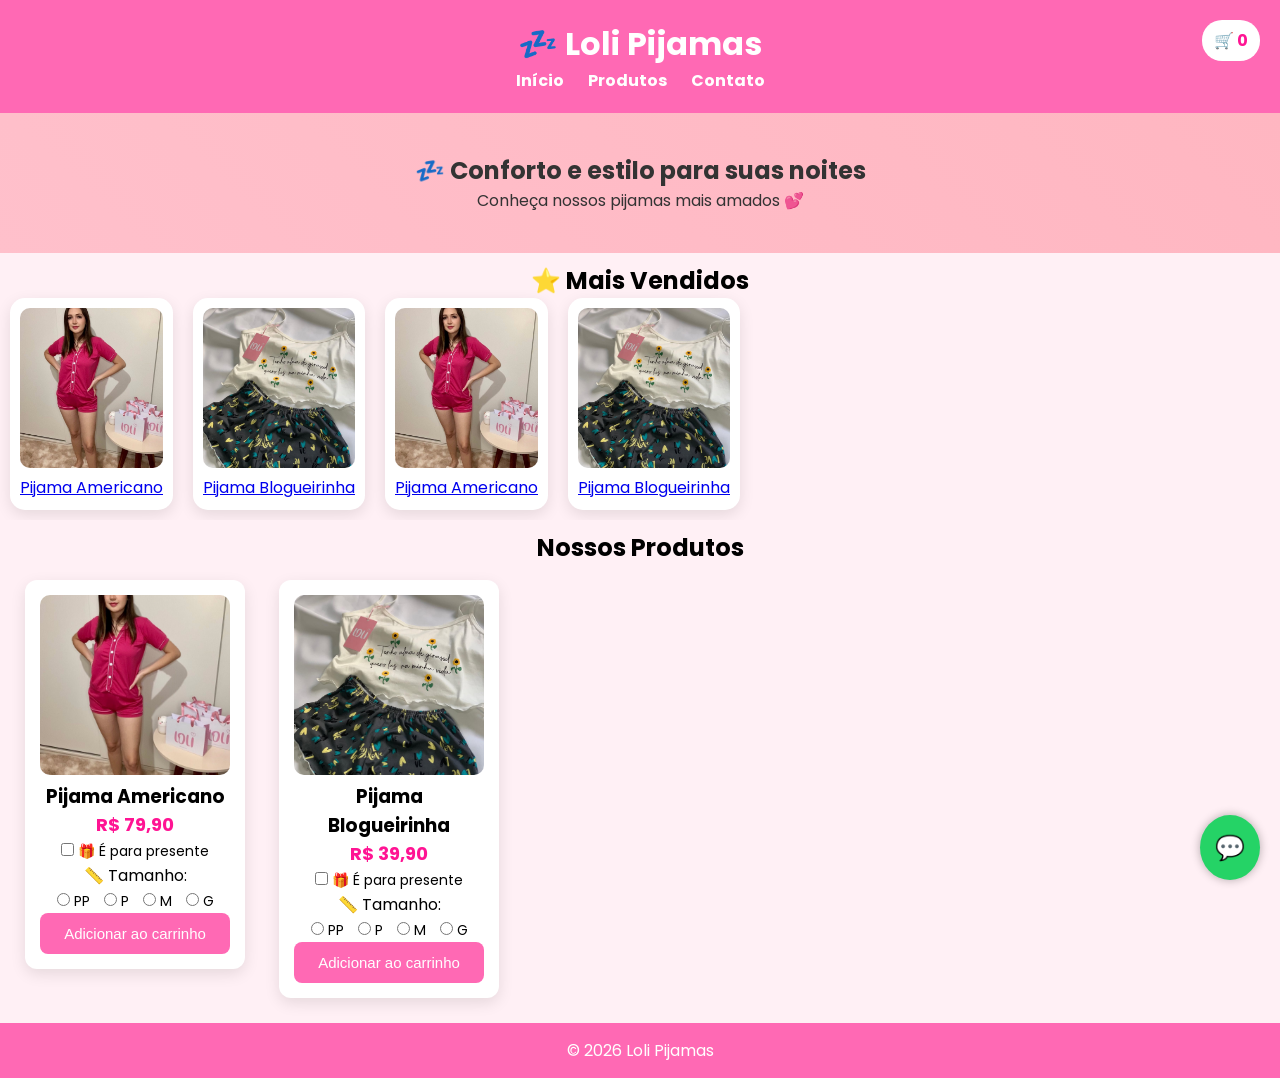
<file: index.html>
<!DOCTYPE html>
<html lang="pt-br">
<head>
    <meta charset="UTF-8">
    <meta name="viewport" content="width=device-width, initial-scale=1.0">
    <title>Loli Pijamas</title>

    <link href="https://fonts.googleapis.com/css2?family=Poppins:wght@300;400;600;700&display=swap" rel="stylesheet">
    <link rel="stylesheet" href="style.css">
</head>
<body>

<header>
    <h1>💤 Loli Pijamas</h1>

    <nav>
        <a href="index.html">Início</a>
        <a href="produtos.html">Produtos</a>
        <a href="contato.html">Contato</a>
    </nav>

    <!-- 🛒 CARRINHO TOPO -->
    <div class="carrinho-topo" onclick="toggleCarrinho()">
        🛒 <span id="contador-carrinho">0</span>
    </div>
</header>

<!-- 🎯 BANNER -->
<section class="banner-secundario">
    <h2>💤 Conforto e estilo para suas noites</h2>
    <p>Conheça nossos pijamas mais amados 💕</p>
</section>

<!-- ⭐ CARROSSEL -->
<section class="carrossel">
    <h2>⭐ Mais Vendidos</h2>

    <div class="carrossel-container">

        <div class="card">
            <a href="produtos.html">
                <img src="1777033680350.jpg">
                <p>Pijama Americano</p>
            </a>
        </div>

        <div class="card">
            <a href="produtos.html">
                <img src="1777033680344.jpg">
                <p>Pijama Blogueirinha</p>
            </a>
        </div>

        <!-- duplicado pra efeito infinito -->
        <div class="card">
            <a href="produtos.html">
                <img src="1777033680350.jpg">
                <p>Pijama Americano</p>
            </a>
        </div>

        <div class="card">
            <a href="produtos.html">
                <img src="1777033680344.jpg">
                <p>Pijama Blogueirinha</p>
            </a>
        </div>

    </div>
</section>

<!-- 🛍 PRODUTOS -->
<section>
    <h2>Nossos Produtos</h2>

    <!-- PRODUTO 1 -->
    <div class="produto">
        <img src="1777033680350.jpg">
        <h3>Pijama Americano</h3>
        <p><strong>R$ 79,90</strong></p>

        <label>
            <input type="checkbox" id="presente1">
            🎁 É para presente
        </label>

        <p>📏 Tamanho:</p>

        <label><input type="radio" name="tamanho1" value="PP"> PP</label>
        <label><input type="radio" name="tamanho1" value="P"> P</label>
        <label><input type="radio" name="tamanho1" value="M"> M</label>
        <label><input type="radio" name="tamanho1" value="G"> G</label>

        <button onclick="adicionarComTamanho('Pijama Americano', 79.90, 'tamanho1')">
            Adicionar ao carrinho
        </button>
    </div>

    <!-- PRODUTO 2 -->
    <div class="produto">
        <img src="1777033680344.jpg">
        <h3>Pijama Blogueirinha</h3>
        <p><strong>R$ 39,90</strong></p>

        <label>
            <input type="checkbox" id="presente2">
            🎁 É para presente
        </label>

        <p>📏 Tamanho:</p>

        <label><input type="radio" name="tamanho2" value="PP"> PP</label>
        <label><input type="radio" name="tamanho2" value="P"> P</label>
        <label><input type="radio" name="tamanho2" value="M"> M</label>
        <label><input type="radio" name="tamanho2" value="G"> G</label>

        <button onclick="adicionarComTamanho('Pijama Blogueirinha', 39.90, 'tamanho2')">
            Adicionar ao carrinho
        </button>
    </div>

</section>

<!-- 🛒 CARRINHO LATERAL -->
<div id="carrinho-lateral" class="carrinho-lateral">

    <button class="fechar" onclick="toggleCarrinho()">❌</button>

    <h2>🛒 Meu Carrinho</h2>

    <ul id="lista-carrinho"></ul>

    <p><strong>Total: R$ <span id="total">0.00</span></strong></p>

    <!-- 💳 PAGAMENTO -->
    <h3>💳 Pagamento</h3>
    <div class="opcoes-pagamento">

        <label class="pag-item">
            <input type="radio" name="pagamento" value="Pix">
            <span>💸 Pix</span>
        </label>

        <label class="pag-item">
            <input type="radio" name="pagamento" value="Dinheiro">
            <span>💵 Dinheiro</span>
        </label>

        <label class="pag-item">
            <input type="radio" name="pagamento" value="Crédito">
            <span>💳 Crédito</span>
        </label>

        <label class="pag-item">
            <input type="radio" name="pagamento" value="Débito">
            <span>💳 Débito</span>
        </label>

    </div>

    <!-- 🚚 ENTREGA -->
    <h3>🚚 Entrega</h3>
    <div class="opcoes-entrega">

        <label class="entrega-item">
            <input type="radio" name="tipoEntrega" value="Retirada" onclick="mostrarEndereco(false)">
            🏪 Retirada
        </label>

        <label class="entrega-item">
            <input type="radio" name="tipoEntrega" value="Entrega" onclick="mostrarEndereco(true)">
            🚚 Entrega
        </label>

    </div>

    <div id="campo-endereco" style="display:none;">
        <input type="text" id="endereco" placeholder="Digite seu endereço">
    </div>

    <button onclick="finalizarCompra()">Finalizar no WhatsApp</button>

</div>

<!-- 💬 WHATS -->
<a href="https://wa.me/5587991292282" class="whatsapp-fixo" target="_blank">
💬
</a>

<footer>
    <p>© 2026 Loli Pijamas</p>
</footer>

<script src="script.js"></script>

</body>
</html>
</file>
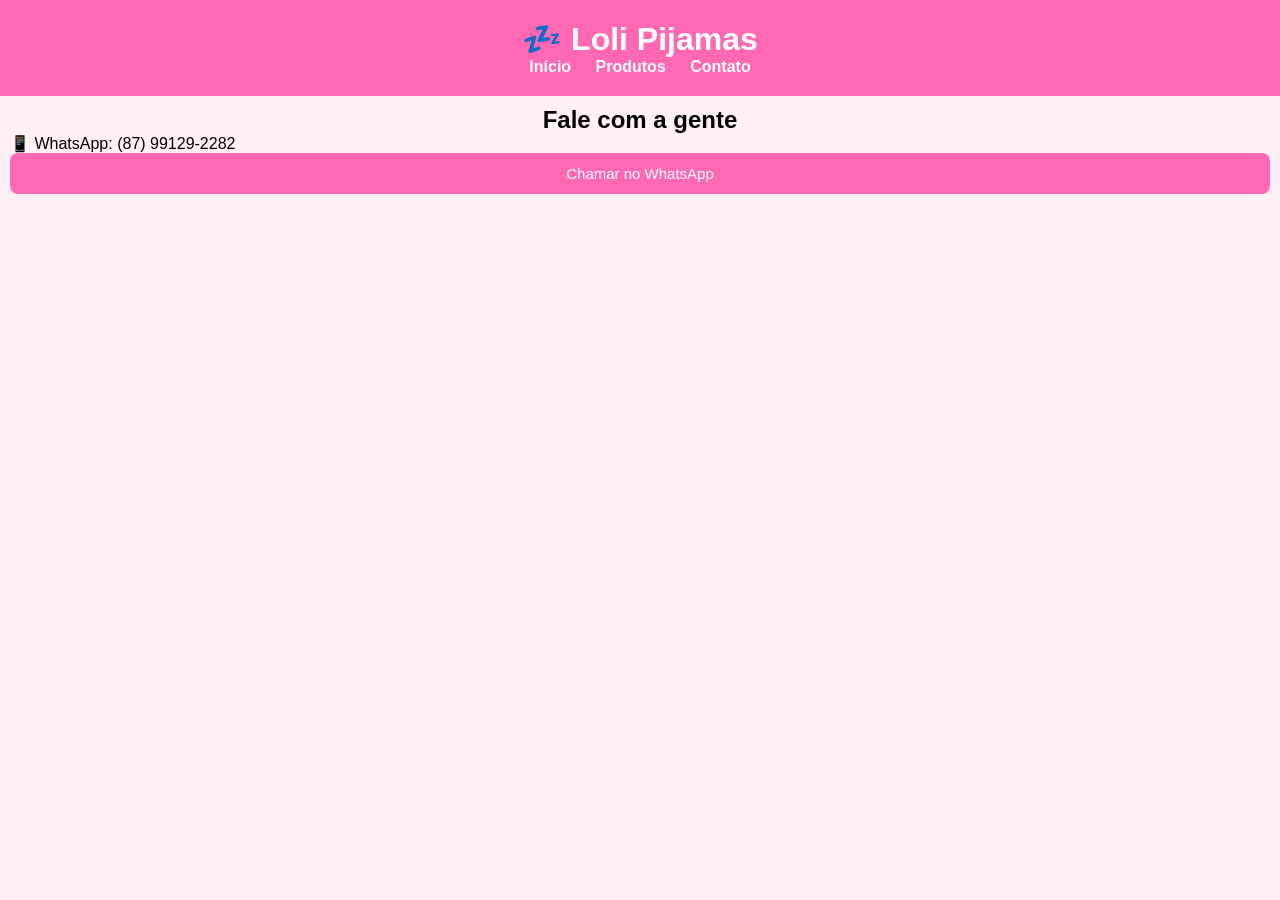
<file: contato.html>
<!DOCTYPE html>
<html lang="pt-br">
<head>
    <meta charset="UTF-8">
    <title>Contato - Loli Pijamas</title>
    <link rel="stylesheet" href="style.css">
</head>
<body>

<header>
    <h1>💤 Loli Pijamas</h1>

    <nav>
        <a href="index.html">Início</a>
        <a href="produtos.html">Produtos</a>
        <a href="contato.html">Contato</a>
    </nav>
</header>

<section>
    <h2>Fale com a gente</h2>

    <p>📱 WhatsApp: (87) 99129-2282</p>

    <a href="https://wa.me/5587991292282" target="_blank">
        <button>Chamar no WhatsApp</button>
    </a>
</section>

</section>
</body>
</html>
</file>
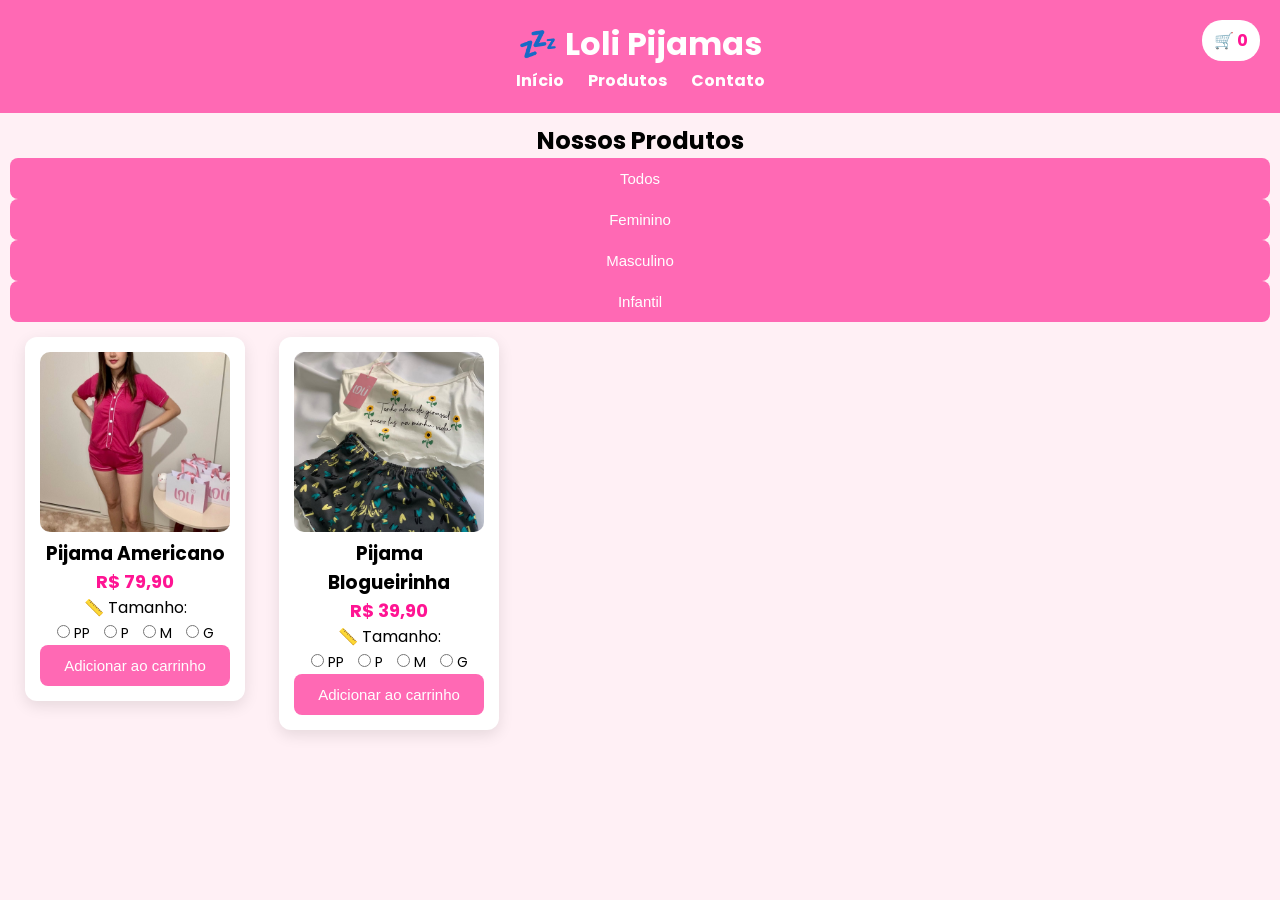
<file: produtos.html>
<!DOCTYPE html>
<html lang="pt-br">
<head>
    <meta charset="UTF-8">
    <meta name="viewport" content="width=device-width, initial-scale=1.0">
    <title>Produtos - Loli Pijamas</title>

    <link href="https://fonts.googleapis.com/css2?family=Poppins:wght@300;400;600;700&display=swap" rel="stylesheet">
    <link rel="stylesheet" href="style.css">
</head>
<body>

<header>
    <h1>💤 Loli Pijamas</h1>

    <nav>
        <a href="index.html">Início</a>
        <a href="produtos.html">Produtos</a>
        <a href="contato.html">Contato</a>
    </nav>

    <!-- 🛒 CARRINHO TOPO -->
    <div class="carrinho-topo" onclick="toggleCarrinho()">
        🛒 <span id="contador-carrinho">0</span>
    </div>
</header>
<section>
<h2>Nossos Produtos</h2>

<div class="filtros">
    <button onclick="filtrar('todos')">Todos</button>
    <button onclick="filtrar('feminino')">Feminino</button>
    <button onclick="filtrar('masculino')">Masculino</button>
    <button onclick="filtrar('infantil')">Infantil</button>
</div>

<!-- PRODUTO 1 -->
<div class="produto" data-categoria="feminino">
    <img src="1777033680350.jpg">
    <h3>Pijama Americano</h3>
    <p><strong>R$ 79,90</strong></p>

    <p>📏 Tamanho:</p>
    <label><input type="radio" name="tamanho1" value="PP"> PP</label>
    <label><input type="radio" name="tamanho1" value="P"> P</label>
    <label><input type="radio" name="tamanho1" value="M"> M</label>
    <label><input type="radio" name="tamanho1" value="G"> G</label>

    <button onclick="adicionarComTamanho('Pijama Americano', 79.90, 'tamanho1')">
        Adicionar ao carrinho
    </button>
</div>

<!-- PRODUTO 2 -->
<div class="produto" data-categoria="masculino">
    <img src="1777033680344.jpg">
    <h3>Pijama Blogueirinha</h3>
    <p><strong>R$ 39,90</strong></p>

    <p>📏 Tamanho:</p>
    <label><input type="radio" name="tamanho2" value="PP"> PP</label>
    <label><input type="radio" name="tamanho2" value="P"> P</label>
    <label><input type="radio" name="tamanho2" value="M"> M</label>
    <label><input type="radio" name="tamanho2" value="G"> G</label>

    <button onclick="adicionarComTamanho('Pijama Blogueirinha', 39.90, 'tamanho2')">
        Adicionar ao carrinho
    </button>
</div>

</section>

<!-- 🛒 CARRINHO LATERAL COMPLETO -->
<div id="carrinho-lateral" class="carrinho-lateral">

    <button class="fechar" onclick="toggleCarrinho()">❌</button>

    <h2>🛒 Meu Carrinho</h2>

    <ul id="lista-carrinho"></ul>

    <p><strong>Total: R$ <span id="total">0.00</span></strong></p>

    <!-- 💳 PAGAMENTO -->
    <h3>💳 Pagamento</h3>
    <div class="opcoes-pagamento">

        <label class="pag-item">
            <input type="radio" name="pagamento" value="Pix">
            <span>💸 Pix</span>
        </label>

        <label class="pag-item">
            <input type="radio" name="pagamento" value="Dinheiro">
            <span>💵 Dinheiro</span>
        </label>

        <label class="pag-item">
            <input type="radio" name="pagamento" value="Crédito">
            <span>💳 Crédito</span>
        </label>

        <label class="pag-item">
            <input type="radio" name="pagamento" value="Débito">
            <span>💳 Débito</span>
        </label>

    </div>

    <!-- 🚚 ENTREGA -->
    <h3>🚚 Entrega</h3>
    <div class="opcoes-entrega">

        <label class="entrega-item">
            <input type="radio" name="tipoEntrega" value="Retirada" onclick="mostrarEndereco(false)">
            🏪 Retirada
        </label>

        <label class="entrega-item">
            <input type="radio" name="tipoEntrega" value="Entrega" onclick="mostrarEndereco(true)">
            🚚 Entrega
        </label>

    </div>

    <div id="campo-endereco" style="display:none;">
        <input type="text" id="endereco" placeholder="Digite seu endereço">
    </div>

    <button onclick="finalizarCompra()">Finalizar no WhatsApp</button>

</div>

<script src="script.js"></script>

</body>
</html>
</file>
<file: style.css>
/* RESET */
* {
    margin: 0;
    padding: 0;
    box-sizing: border-box;
    -webkit-tap-highlight-color: transparent;
}

body {
    font-family: 'Poppins', sans-serif;
    background-color: #fff0f5;
    overflow-x: hidden;
}

/* HEADER */
header {
    background-color: #ff69b4;
    color: white;
    text-align: center;
    padding: 20px;
    position: relative;
}

nav a {
    margin: 0 10px;
    color: white;
    text-decoration: none;
    font-weight: bold;
}

/* SEÇÕES */
section {
    padding: 10px;
}

h2 {
    text-align: center;
}

/* PRODUTOS */
.produto {
    width: 220px;
    display: inline-block;
    vertical-align: top;
    background: white;
    padding: 15px;
    margin: 15px;
    border-radius: 12px;
    box-shadow: 0 5px 15px rgba(0,0,0,0.1);
    text-align: center;
    transition: all 0.3s ease;
}

.produto:hover {
    transform: translateY(-5px);
}

/* IMAGEM */
.produto img {
    width: 100%;
    height: 180px;
    object-fit: cover;
    border-radius: 10px;
}

/* PREÇO */
.produto strong {
    color: #ff1493;
    font-size: 18px;
}

/* BOTÃO */
button {
    background-color: #ff69b4;
    color: white;
    border: none;
    padding: 12px;
    border-radius: 8px;
    cursor: pointer;
    width: 100%;
    font-size: 15px;
}

button:hover {
    background-color: #ff1493;
}

/* TAMANHOS */
.produto label {
    margin: 5px;
    cursor: pointer;
    font-size: 14px;
}

.produto input[type="radio"] {
    accent-color: #ff1493;
}

/* WHATSAPP */
.whatsapp-fixo {
    position: fixed;
    bottom: 20px;
    right: 20px;
    background-color: #25d366;
    color: white;
    font-size: 24px;
    padding: 15px;
    border-radius: 50%;
    text-decoration: none;
    box-shadow: 0 0 10px rgba(0,0,0,0.3);
}

/* CARRINHO TOPO */
.carrinho-topo {
    position: absolute;
    top: 20px;
    right: 20px;
    background: white;
    color: #ff1493;
    padding: 8px 12px;
    border-radius: 20px;
    font-weight: bold;
}

/* CARRINHO LATERAL */
.carrinho-lateral {
    position: fixed;
    top: 0;
    right: -350px;
    width: 300px;
    height: 100%;
    background: white;
    padding: 20px;
    transition: right 0.3s;
    z-index: 1000;
    overflow-y: auto;
}

.carrinho-lateral.ativo {
    right: 0;
}

/* PAGAMENTO E ENTREGA */
.opcoes-pagamento,
.opcoes-entrega {
    display: grid;
    grid-template-columns: repeat(auto-fit, minmax(120px, 1fr));
    gap: 10px;
}

.pag-item,
.entrega-item {
    display: flex;
    align-items: center;
    font-size: 14px;
    cursor: pointer;
}

.pag-item input,
.entrega-item input {
    margin-right: 8px;
    accent-color: #ff1493;
}

/* ENDEREÇO */
#endereco {
    width: 100%;
    padding: 10px;
    border: 2px solid #ffb6c1;
    border-radius: 8px;
    margin-top: 10px;
}

/* BANNER */
.banner-secundario {
    background: linear-gradient(45deg, #ffc0cb, #ffb6c1);
    color: #333;
    text-align: center;
    padding: 40px 20px;
}

.banner-secundario h2 {
    font-size: 24px;
}

.banner-secundario p {
    font-size: 16px;
}

/* CARROSSEL */
.carrossel {
    overflow: hidden;
}

.carrossel-container {
    display: flex;
    gap: 20px;
    animation: deslizar 20s linear infinite;
}

.carrossel-container {
    display: flex;
    gap: 20px;
    animation: deslizar 25s linear infinite;
    will-change: transform;
}

/* CARD */
.card {
    min-width: 160px;
    background: white;
    padding: 10px;
    border-radius: 15px;
    text-align: center;
    box-shadow: 0 5px 15px rgba(0,0,0,0.1);
}

.card img {
    width: 100%;
    height: 160px;
    object-fit: cover;
    border-radius: 10px;
}

.card:hover {
    transform: scale(1.05);
}

/* ANIMAÇÃO */
@keyframes deslizar {
    0% { transform: translateX(0); }
    100% { transform: translateX(-50%); }
}

/* FOOTER */
footer {
    background: #ff69b4;
    color: white;
    text-align: center;
    padding: 15px;
}

/* 📱 MOBILE REAL */
@media (max-width: 600px) {

    header {
        padding: 15px;
    }

    nav a {
        display: block;
        margin: 5px 0;
    }

    /* PRODUTO 1 POR LINHA */
   .produto {
    width: 100%;
    max-width: 400px;
    margin: 10px auto;
    display: block;
}

    /* IMAGEM MAIOR */
    .produto img {
    width: 100%;
    height: auto; /* REMOVE o zoom */
    object-fit: contain; /* mostra a imagem inteira */
    border-radius: 10px;
}
    /* BOTÃO GRANDE */
    button {
        font-size: 16px;
        padding: 14px;
    }

    /* CARROSSEL */
    .card {
        min-width: 130px;
    }

    .card img {
    width: 100%;
    height: 160px;
    object-fit: cover;

    image-rendering: auto;
    backface-visibility: hidden;
    transform: translateZ(0); /* força renderização melhor */
}

    /* CARRINHO */
    .carrinho-lateral {
        width: 85%;
    }

    .carrinho-topo {
        top: 10px;
        right: 10px;
        font-size: 14px;
    }

    /* BANNER */
    .banner-secundario {
        padding: 30px 15px;
    }

    .banner-secundario h2 {
        font-size: 20px;
    }

    .banner-secundario p {
        font-size: 14px;
    }
}
@media (max-width: 600px) {

    body {
        padding: 0;
        margin: 0;
    }

    section {
        padding: 10px;
    }

    .produto {
        width: 100%;
        max-width: 100%;
        margin: 10px 0;
        border-radius: 12px;
    }

}
</file>
